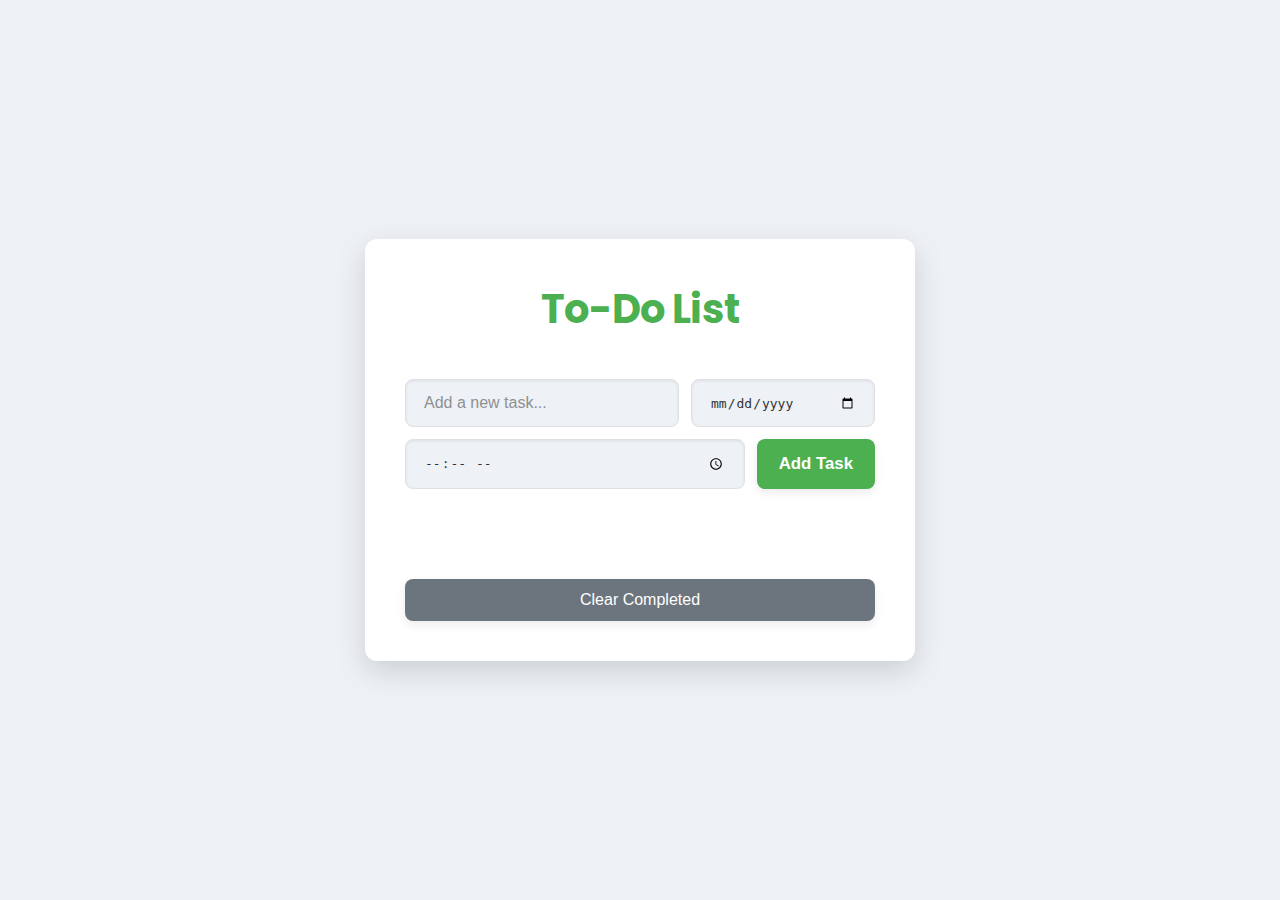
<file: To.do.list.html>
<!DOCTYPE html>
<html lang="en">
<head>
    <meta charset="UTF-8">
    <meta name="viewport" content="width=device-width, initial-scale=1.0">
    <title>My To-Do List</title>
    <link rel="stylesheet" href="style.css">
</head>
<body>
    <div class="container">
        <h1>To-Do List</h1>
        <div class="input-section">
            <input type="text" id="taskInput" placeholder="Add a new task...">
            <input type="date" id="taskDate" class="task-datetime-input">
            <input type="time" id="taskTime" class="task-datetime-input">
            <button id="addTaskButton">Add Task</button>
        </div>
        <ul id="taskList">
            </ul>
        <button id="clearCompletedButton">Clear Completed</button>
    </div>

    <script src="script.js"></script>
</body>
</html>
</file>
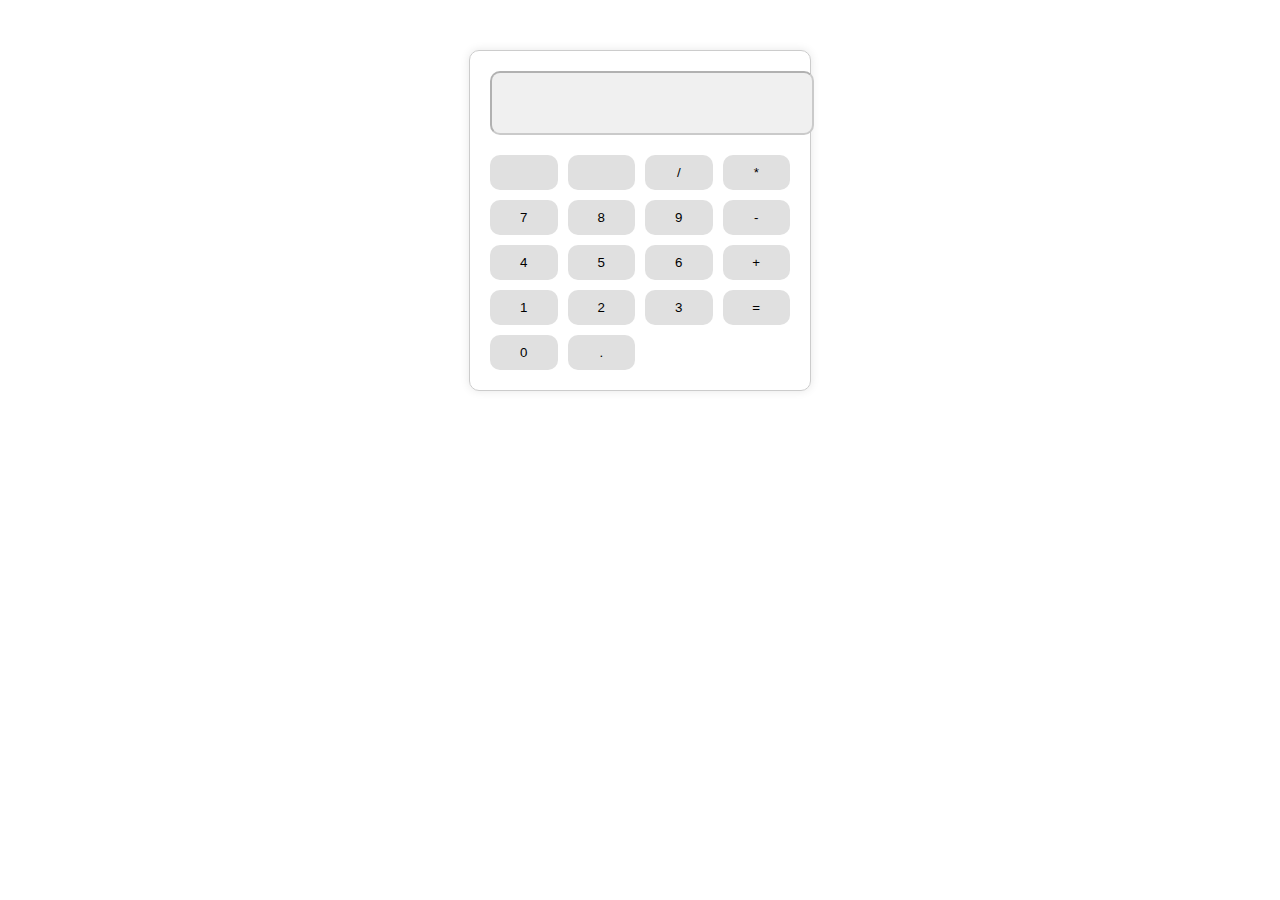
<file: Project.3/Calculator.html>
<!Doctype html>
<hmtl lang="en">
<head>
  <meta chaarset="UTF-8">
  <meta name ="viewport" content="width=device-width, intial-scale=1.0">
  <title>Calculator</title>
  <style>
    .calculator {
      width: 300px;
      margin: 50px auto;
      padding: 20px;
      border: 1px solid #ccc;
      border-radius: 10px;
      box-shadow: 0 0 10px rgba(0, 0, 0, 0.1);
    }
  .display {
    width: 100%;
    height: 40px;
    margin-bottom: 20px;
    padding: 10px;
    border-radius: 10px;
    font-size: 24px;
    text-align: right;
    background-color: #f0f0f0;
  }
.button-grid {
  display: grid;
  grid-template-columns: repeat(4, 1fr);
  gap: 10px
}
.button {
  padding: 10px;
  border: none;
  border-radius: 10px;
  background-color: #e0e0e0;
  cursor: pointer;
}
button:hover {
  background-color: #d0d0d0;
}
  </style>
</head>
<body>
  <div class="calculator">
    <input type="text" id="display" class="display" disabled>

    <div class="button-grid">
      <button class="button" onclick="cleardisplay()"></button>
      <button class="button" onclick="deleteChar()"></button>
      <button class="button" onclick="appendOperator('/')">/</button>
      <button class="button" onclick="appendOperator('*')">*</button>
      <button class="button" onclick="appendDigit(7)">7</button>
      <button class="button" onclick="appendDigit(8)">8</button>
      <button class="button" onclick="appendDigit(9)">9</button>
      <button class="button" onclick="appendOperator('-')">-</button>
      <button class="button" onclick="appendDigit(4)">4</button>
      <button class="button" onclick="appendDigit(5)">5</button>
      <button class="button" onclick="appendDigit(6)">6</button>
      <button class="button" onclick="appendOperator('+')">+</button>
      <button class="button" onclick="appendDigit(1)">1</button>
      <button class="button" onclick="appendDigit(2)">2</button>
      <button class="button" onclick="appendDigit(3)">3</button>
      <button class="button" onclick="calculatorResult()">=</button>
      <button class="button" onclick="appendDigit(0)">0</button>
      <button class="button" onclick="appendDecimal()">. </button>
    </div>
  </div>
  <script>
      let display = document.getElementById('display');
      let currentInput = '';

      function appendDigit(digit) {
        currentInput += digit;
        display.value = currentInput;
      }

      function appendOperator(operator) {
        currentInput += operator;
        display.value = currentInput;
      }

      function appendDecimal() {
      if (!currentInput.include('.')) {
        currentInput += '.';

      }
      function appendOperator(operator) {
        currentInput += operator;
        display.value = currentInput;
        function appendOperator(operator) {
          currentInput += operator;
          display.value = currentInput;
        }
      }

      function calculatorResult() {
        try {
            let result = eval(currentInput);
            display.value = result;
            currentInput = result.toString();
        } catch (error) {
          display.value = 'Error';
          currentInput = '';
        }
      }
      function clearDisplay() {
        currentInput = '';
        display.value = '';
      }
      function deleteChar() {
        currentInput = currentInput.slice(0, -1);
        display.value = currentInput;
      }

  </script>
</body>
</html>
</file>
<file: style.css>
/* Import Google Font - Poppins (or any other modern, clean font) */
@import url('https://fonts.googleapis.com/css2?family=Poppins:wght@300;400;500;600;700&display=swap');

:root {
    /* Define some CSS variables for easy theme changes */
    --primary-color: #4CAF50; /* A pleasant green */
    --primary-dark: #388E3C;
    --secondary-color: #007bff; /* Blue for contrast */
    --accent-color: #FFC107; /* Yellow for highlights */
    --text-color: #333;
    --light-text-color: #666;
    --bg-color: #eef2f6; /* Light grey-blue background */
    --card-bg: #ffffff;
    --border-color: #e0e0e0;
    --shadow-light: rgba(0, 0, 0, 0.08);
    --shadow-medium: rgba(0, 0, 0, 0.15);
    --completed-bg: #e0f2f1; /* Lighter green-grey for completed tasks */
    --completed-text: #888;
    --delete-button-bg: #dc3545;
    --delete-button-hover: #c82333;
}

body {
    font-family: 'Poppins', sans-serif; /* Use the imported font */
    background-color: var(--bg-color);
    display: flex;
    justify-content: center;
    align-items: center;
    min-height: 100vh; /* Full viewport height */
    margin: 0;
    padding: 20px; /* Add some padding for smaller screens */
    box-sizing: border-box; /* Include padding in element's total width and height */
    color: var(--text-color);
}

.container {
    background-color: var(--card-bg);
    padding: 40px; /* Increased padding */
    border-radius: 12px; /* More rounded corners */
    box-shadow: 0 10px 30px var(--shadow-medium); /* More prominent shadow */
    width: 100%;
    max-width: 550px; /* Wider container */
    text-align: center;
    box-sizing: border-box;
    display: flex;
    flex-direction: column;
    gap: 25px; /* Space between major sections */
}

h1 {
    color: var(--primary-color);
    margin-top: 0;
    margin-bottom: 15px; /* Adjust spacing */
    font-size: 2.5em; /* Larger title */
    font-weight: 700;
    letter-spacing: -0.5px;
}

.input-section {
    display: flex;
    flex-wrap: wrap;
    gap: 12px; /* Slightly more space */
    margin-bottom: 25px;
    align-items: stretch; /* Ensure inputs and button align vertically */
}

#taskInput,
.task-datetime-input {
    flex-grow: 1;
    padding: 14px 18px; /* More padding for a softer look */
    border: 1px solid var(--border-color);
    border-radius: 8px; /* Slightly more rounded */
    font-size: 1em; /* Consistent font size */
    color: var(--text-color);
    background-color: var(--bg-color); /* Light background for inputs */
    transition: all 0.3s ease;
    box-shadow: inset 0 1px 3px var(--shadow-light); /* Inner shadow */
}

#taskInput::placeholder,
.task-datetime-input::placeholder {
    color: var(--light-text-color);
    opacity: 0.7;
}

#taskInput:focus,
.task-datetime-input:focus {
    outline: none;
    border-color: var(--primary-color);
    box-shadow: 0 0 0 3px rgba(76, 175, 80, 0.2); /* Focus ring effect */
    background-color: var(--card-bg);
}

.task-datetime-input {
    flex-shrink: 0;
    width: auto; /* Allow content-based width */
    min-width: 120px; /* Minimum width for date/time inputs */
}

#addTaskButton {
    background-color: var(--primary-color);
    color: white;
    border: none;
    padding: 14px 22px; /* Larger button */
    border-radius: 8px;
    cursor: pointer;
    font-size: 1.05em;
    font-weight: 600;
    transition: background-color 0.3s ease, transform 0.2s ease;
    flex-shrink: 0;
    white-space: nowrap; /* Prevent text wrapping */
    box-shadow: 0 4px 10px var(--shadow-light);
}

#addTaskButton:hover {
    background-color: var(--primary-dark);
    transform: translateY(-2px); /* Slight lift effect */
}

#addTaskButton:active {
    transform: translateY(0);
    box-shadow: 0 2px 5px var(--shadow-light);
}

#taskList {
    list-style: none;
    padding: 0;
    margin: 0; /* Remove default margin */
    display: flex;
    flex-direction: column;
    gap: 10px; /* Space between list items */
}

#taskList li {
    background-color: var(--card-bg);
    padding: 15px 20px; /* Increased padding */
    border-radius: 8px;
    display: flex;
    flex-direction: column; /* Stack text and meta vertically */
    align-items: flex-start; /* Align contents to the start */
    border: 1px solid var(--border-color);
    box-shadow: 0 2px 8px var(--shadow-light);
    transition: all 0.3s ease;
}

#taskList li.completed {
    text-decoration: line-through;
    color: var(--completed-text);
    background-color: var(--completed-bg);
    border-color: var(--completed-bg);
    opacity: 0.8;
}

#taskList li .task-text {
    flex-grow: 1;
    text-align: left;
    font-size: 1.1em;
    font-weight: 500;
    margin-bottom: 8px; /* Space between text and meta */
    cursor: pointer;
    word-break: break-word; /* Handle long task names */
    width: 100%; /* Ensure it takes full width */
}

.task-meta {
    display: flex;
    justify-content: space-between; /* Push date/time to left, delete to right */
    align-items: center;
    font-size: 0.85em;
    color: var(--light-text-color);
    width: 100%; /* Take full width of parent li */
}

.task-datetime {
    flex-grow: 1; /* Allows it to take available space */
    text-align: left;
}

#taskList li .delete-button {
    background-color: var(--delete-button-bg);
    color: white;
    border: none;
    padding: 8px 12px; /* Smaller padding for delete button */
    border-radius: 5px;
    cursor: pointer;
    font-size: 0.9em;
    font-weight: 500;
    transition: background-color 0.3s ease, transform 0.2s ease;
    margin-left: 15px; /* Space from date/time */
    flex-shrink: 0; /* Prevent shrinking */
}

#taskList li .delete-button:hover {
    background-color: var(--delete-button-hover);
    transform: translateY(-1px);
}

#taskList li .delete-button:active {
    transform: translateY(0);
}

#clearCompletedButton {
    background-color: #6c757d; /* Muted grey */
    color: white;
    border: none;
    padding: 12px 20px;
    border-radius: 8px;
    cursor: pointer;
    font-size: 1em;
    font-weight: 500;
    transition: background-color 0.3s ease, transform 0.2s ease;
    margin-top: 15px; /* Space from task list */
    box-shadow: 0 4px 10px var(--shadow-light);
}

#clearCompletedButton:hover {
    background-color: #5a6268;
    transform: translateY(-2px);
}

#clearCompletedButton:active {
    transform: translateY(0);
    box-shadow: 0 2px 5px var(--shadow-light);
}

/* Optional: Animation for alarm */
@keyframes blink {
    0%, 100% { box-shadow: 0 0 0 0 rgba(255, 193, 7, 0.7); background-color: var(--card-bg); }
    50% { box-shadow: 0 0 0 8px rgba(255, 193, 7, 0.4); background-color: #fff8e1; } /* Accent color glowing */
}

/* Responsive adjustments */
@media (max-width: 600px) {
    .container {
        padding: 25px;
        border-radius: 10px;
        box-shadow: 0 5px 20px var(--shadow-medium);
        margin: 10px; /* Keep container from touching edges */
    }

    h1 {
        font-size: 2em;
    }

    .input-section {
        flex-direction: column;
        gap: 10px;
    }

    #taskInput,
    .task-datetime-input,
    #addTaskButton {
        width: 100%;
        margin-left: 0 !important; /* Override potential previous margin */
    }

    #addTaskButton {
        padding: 12px 20px;
        font-size: 1em;
    }

    #taskList li {
        padding: 12px 15px;
    }

    #taskList li .task-text {
        font-size: 1em;
    }

    .task-meta {
        flex-direction: column; /* Stack date/time and delete vertically on smaller screens */
        align-items: flex-start;
        gap: 5px;
    }

    #taskList li .delete-button {
        margin-left: 0;
        margin-top: 8px; /* Space from date/time */
        align-self: flex-end; /* Push button to the right */
    }

    #clearCompletedButton {
        padding: 10px 18px;
        font-size: 0.95em;
    }
}

/* Even smaller screens */
@media (max-width: 400px) {
    .container {
        padding: 15px;
    }
    h1 {
        font-size: 1.8em;
    }
}
</file>
